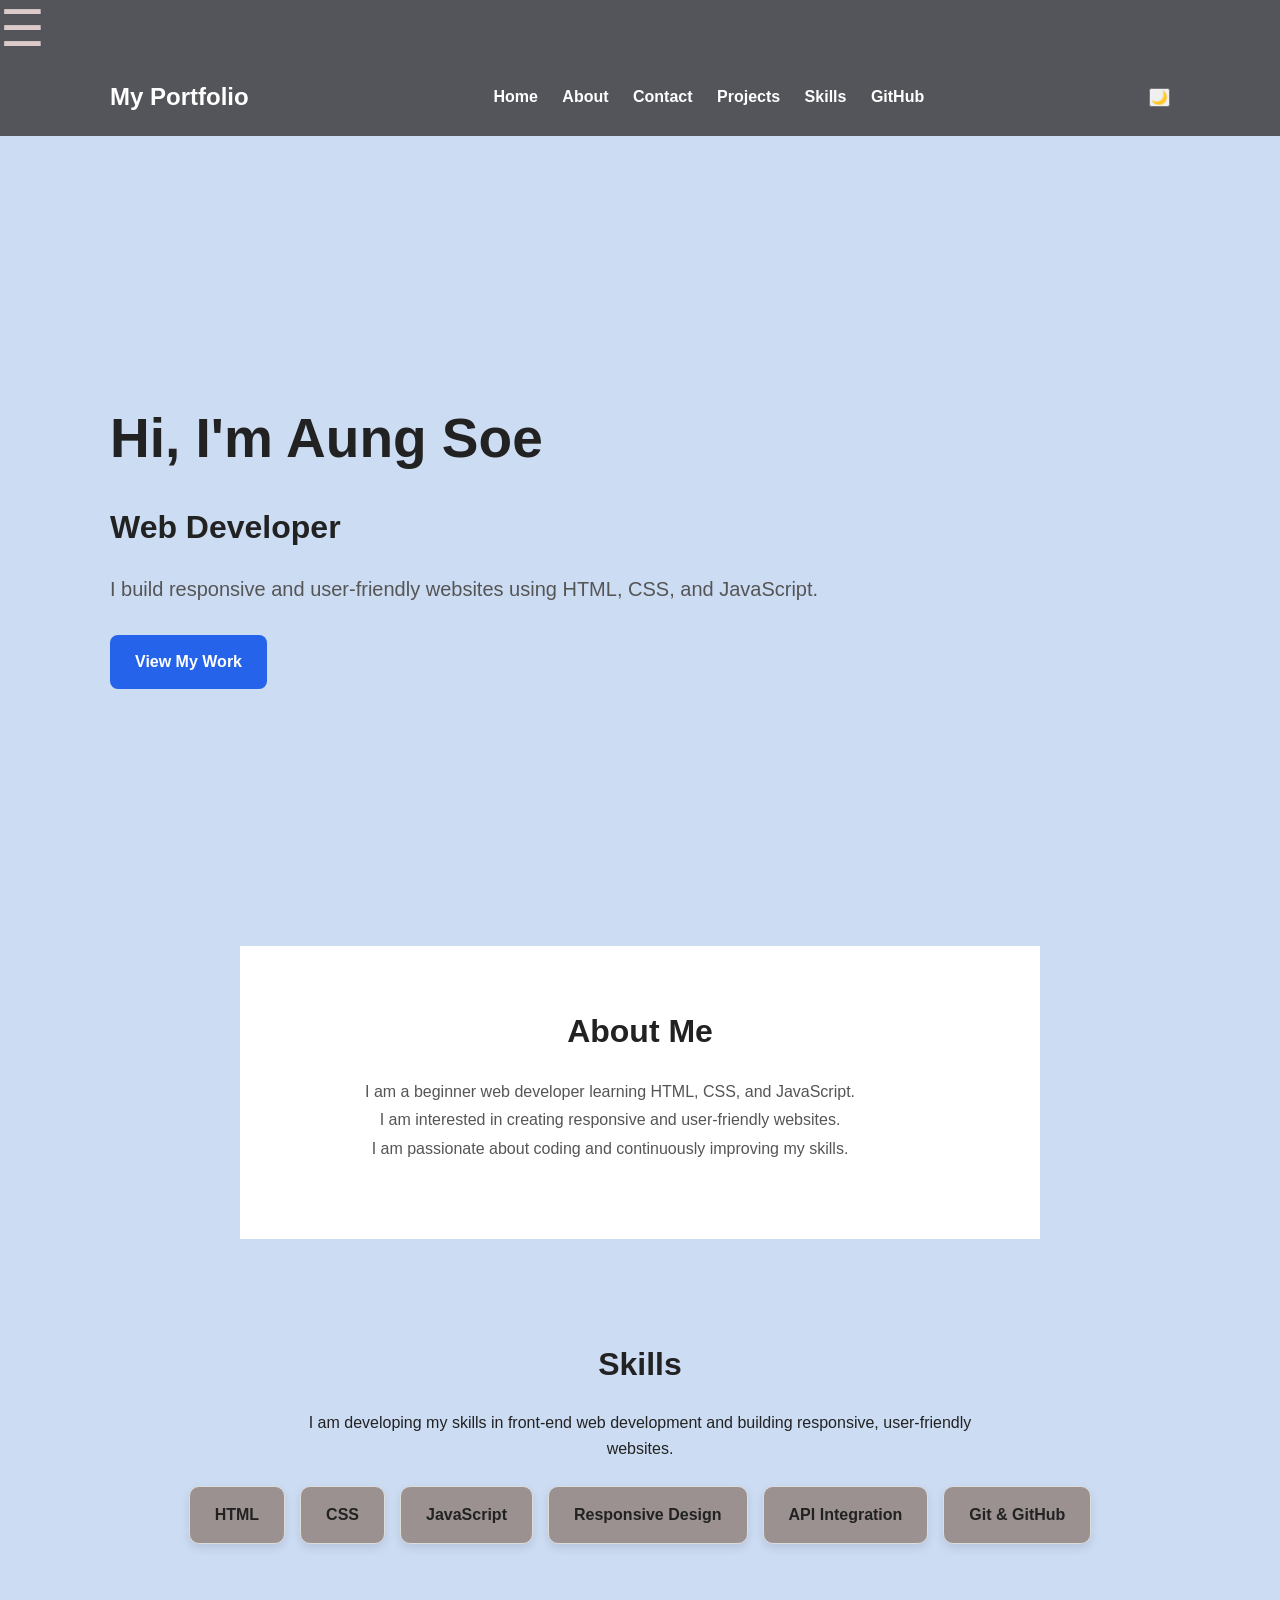
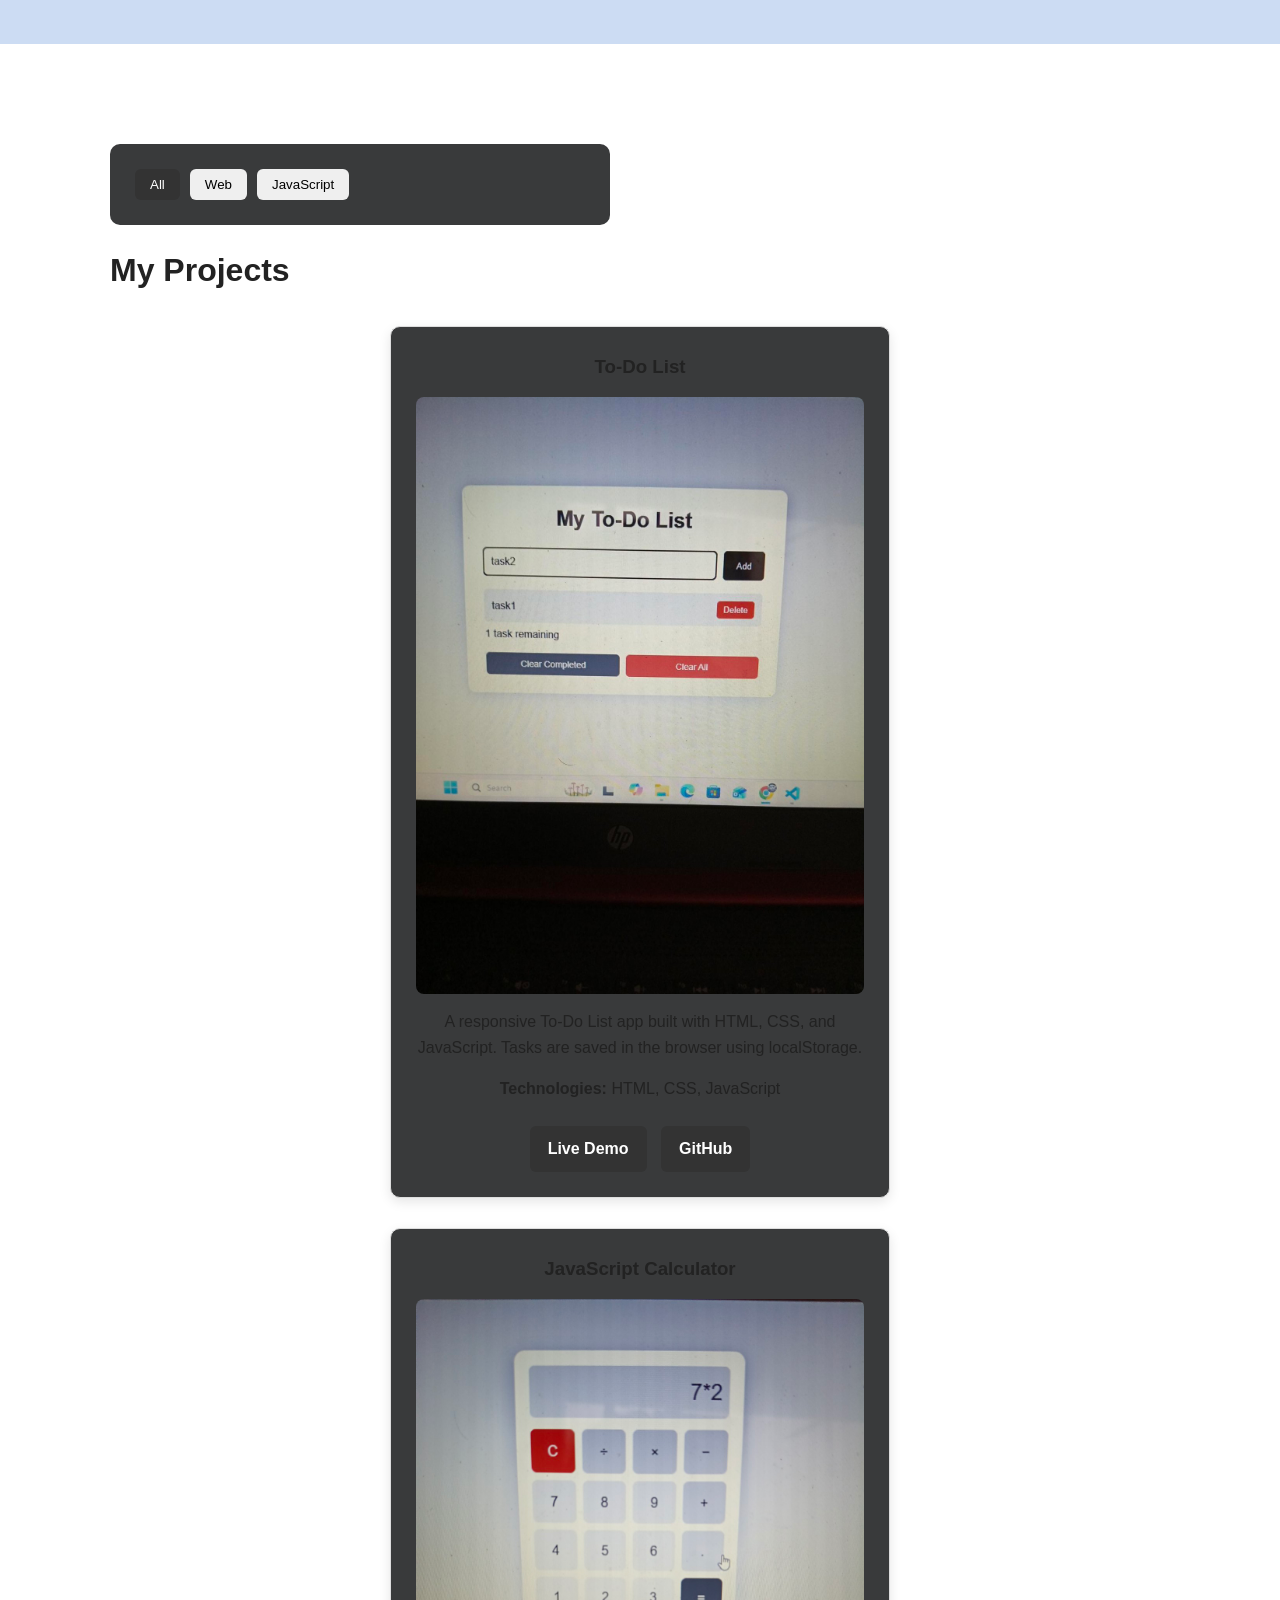
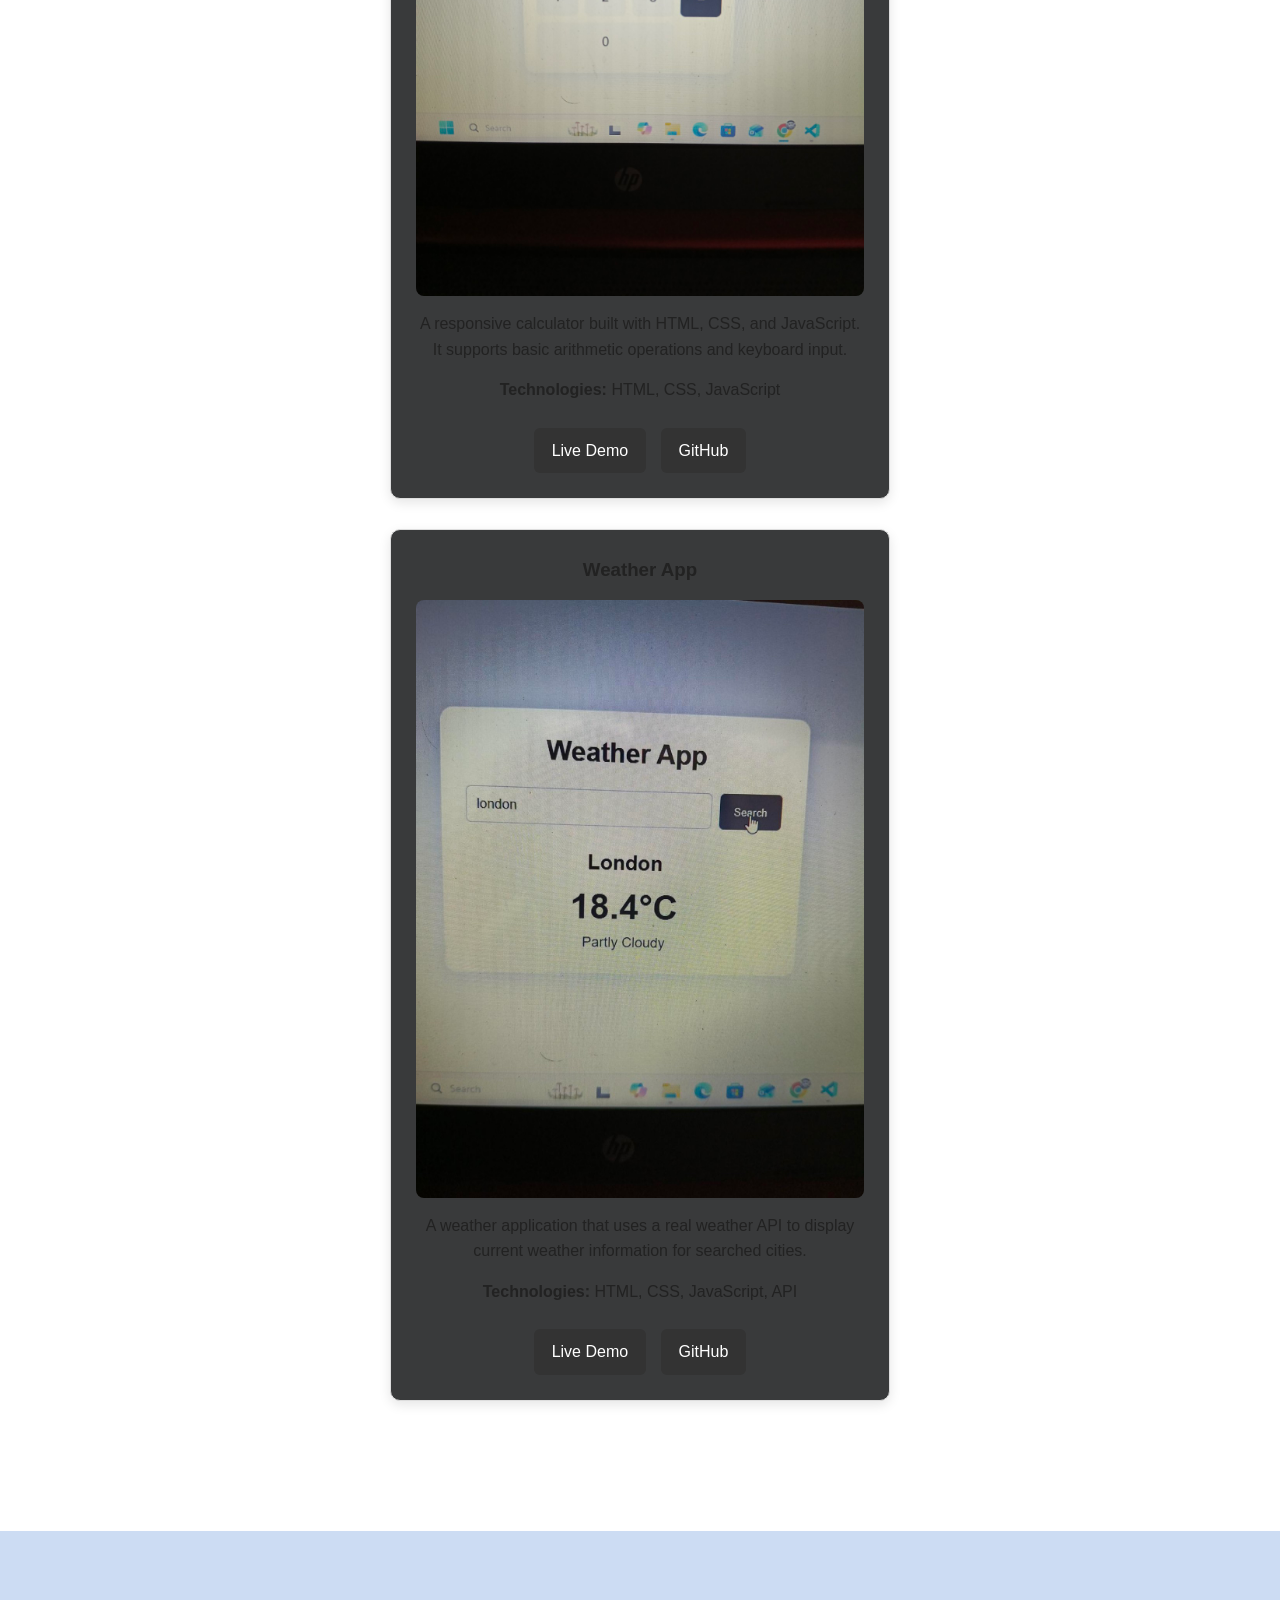
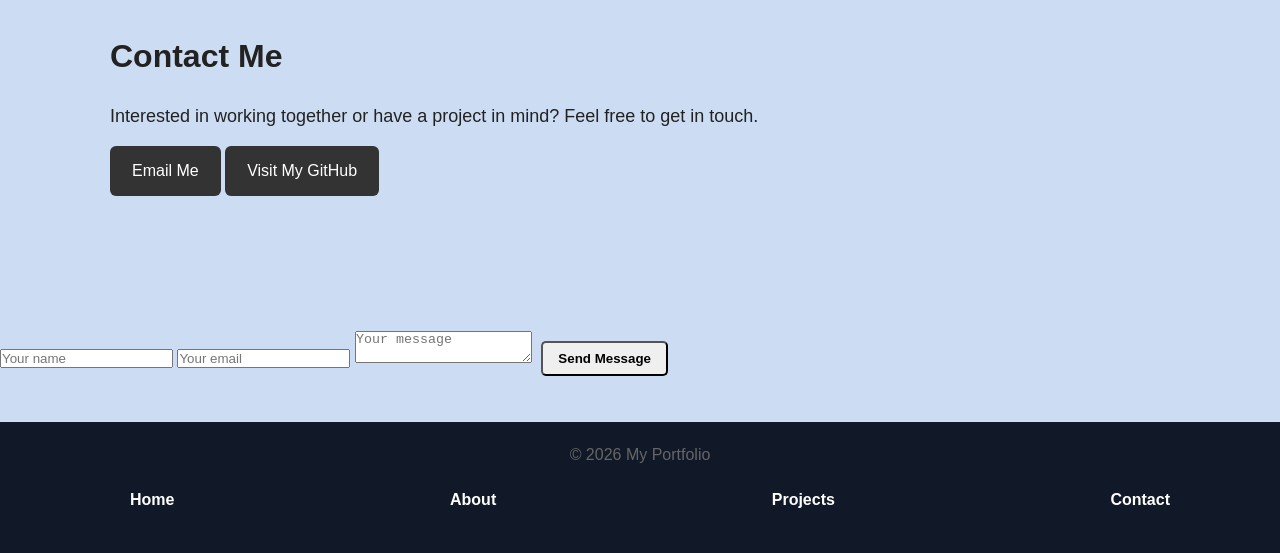
<file: index.html>
<!DOCTYPE html>
<html lang="en">

<head>
    <meta charset="UTF-8">
    <meta name="viewport" content="width=device-width, initial-scale=1.0">
    <meta name="google-site-verification" content="JWlte9vFDfBwO1-cunl3u4Y6tysBwGbOqpdW9mjiLMM" />
    <meta name="description"
        content="Aung Soe is a web developer in Malaysia specializing in responsive websites using HTML, CSS, JavaScript, and APIs. View his projects and portfolio.">
    <link rel="canonical" href="https://aungsoe2.github.io/portfolio/">
    <title>Aung Soe | Web Developer in Malaysian</title>
    <link rel="stylesheet" href="style.css">

</head>

<body>
    <header>
        <button id="menu-btn">☰</button>
        <nav>
            <h2>My Portfolio</h2>
            <div>
                <a href="#home">Home</a>
                <a href="#about">About</a>
                <a href="#contact">Contact</a>
                <a href="#projects">Projects</a>
                <a href="#skills">Skills</a>
                <a href="https://github.com/Aungsoe2/portfolio" target="_blank">GitHub</a>
            </div>
            <button id="theme-btn">🌙</button>
        </nav>
    </header>
    <main>
        <section id="home">
            <h1>Hi, I'm Aung Soe</h1>
            <h2>Web Developer</h2>

            <p>
                I build responsive and user-friendly websites
                using HTML, CSS, and JavaScript.
            </p>
            <a href="#projects">View My Work</a>
        </section>
        <section id="about" class="animate">
            <h2>About Me</h2>
            <p>
                I am a beginner web developer learning HTML, CSS, and JavaScript.<br>
                I am interested in creating responsive and user-friendly websites.<br>
                I am passionate about coding and continuously improving my skills.
            </p>
        </section>
        <section id="skills">
            <h2>Skills</h2>

            <p>
                I am developing my skills in front-end web development
                and building responsive, user-friendly websites.
            </p>
            <div class="skills-container">
                <div class="skill-card">HTML</div>
                <div class="skill-card">CSS</div>
                <div class="skill-card">JavaScript</div>
                <div class="skill-card">Responsive Design</div>
                <div class="skill-card">API Integration</div>
                <div class="skill-card">Git & GitHub</div>
            </div>
        </section>
        <section id="projects">
            <div class="project-filters">
                <button class="filter-btn active" data-filter="all">All</button>
                <button class="filter-btn" data-filter="web">Web</button>
                <button class="filter-btn" data-filter="javascript">JavaScript</button>
            </div>

            <h2>My Projects</h2>

            <div class="project-card" data-category="javascript">
                <h3>To-Do List</h3>
                <img src="images/image1.jpg" alt="To-Do List App">

                <p>
                    A responsive To-Do List app built with HTML, CSS, and JavaScript.
                    Tasks are saved in the browser using localStorage.
                </p>

                <p>
                    <strong>Technologies:</strong>
                    HTML, CSS, JavaScript
                </p>

                <a class="project-btn" href="Todo-list/index.html" target="_blank">
                    Live Demo
                </a>
                <a class="project-btn" href="https://github.com/Aungsoe2/todo-list" target="_blank">
                    GitHub
                </a>
            </div>
            <div class="project-card" data-category="javascript">
                <h3>JavaScript Calculator</h3>
                <img src="images/image2.jpg" alt="JavaScript Calculator">
                <p>
                    A responsive calculator built with HTML, CSS, and JavaScript.
                    It supports basic arithmetic operations and keyboard input.
                </p>

                <p>
                    <strong>Technologies:</strong>
                    HTML, CSS, JavaScript
                </p>

                <a href="calculator/index.html" target="_blank">
                    Live Demo
                </a>
                <a href="https://github.com/Aungsoe2/javascript-calculator" target="_blank">GitHub</a>
            </div>
            <div class="project-card" data-category="javascript">
                <h3>Weather App</h3>
                <img src="images/image3.jpg" alt="Weather App">
                <p>
                    A weather application that uses a real weather API
                    to display current weather information for searched cities.
                </p>

                <p>
                    <strong>Technologies:</strong>
                    HTML, CSS, JavaScript, API
                </p>

                <a href="weather-app/index.html" target="_blank">
                    Live Demo
                </a>
                <a href="https://github.com/Aungsoe2/weather-app" target="_blank">GitHub
                </a>
            </div>
        </section>
        <section id="contact">
            <h2>Contact Me</h2>

            <p>
                Interested in working together or have a project in mind?
                Feel free to get in touch.
            </p>
            <a href="mailto:soea56862@gmail.com">
                Email Me
            </a>

            <a href="https://github.com/Aungsoe2" target="_blank">
                Visit My GitHub
            </a>
        </section>
    </main>

    <form id="contact-form">
        <p id="form-message"></p>
        <input type="text" id="name" placeholder="Your name">
        <input type="email" id="email" placeholder="Your email">
        <textarea id="message" placeholder="Your message"></textarea>
        <button type="submit" class="project-btn">Send Message</button>
    </form>


    <footer>
        © <span id="year"></span> My Portfolio
        <nav id="nav-links">
            <a href="#home">Home</a>
            <a href="#about">About</a>
            <a href="#projects">Projects</a>
            <a href="#contact">Contact</a>
        </nav>

    </footer>
    <script src="script.js"></script>
</body>

</html>
</file>
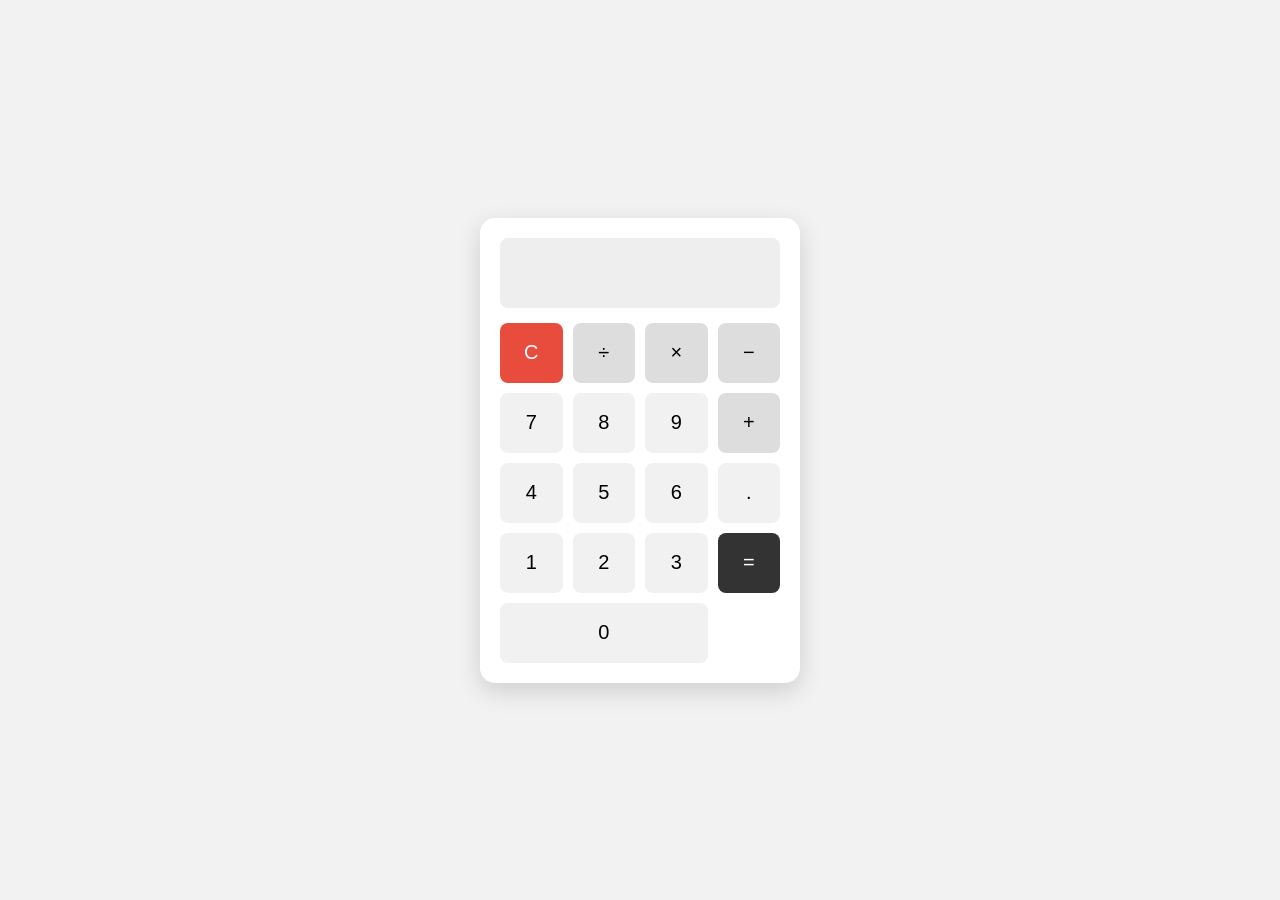
<file: calculator/index.html>
<!DOCTYPE html>
<html lang="en">

<head>
    <meta charset="UTF-8">
    <meta name="viewport" content="width=device-width, initial-scale=1.0">

    <title>JavaScript Calculator</title>

    <link rel="stylesheet" href="style.css">
</head>

<body>

    <div class="calculator">

        <input type="text" id="display" readonly>

        <div class="buttons">

            <button class="clear" id="clear">C</button>
            <button class="operator" data-value="/">÷</button>
            <button class="operator" data-value="*">×</button>
            <button class="operator" data-value="-">−</button>

            <button class="number" data-value="7">7</button>
            <button class="number" data-value="8">8</button>
            <button class="number" data-value="9">9</button>
            <button class="operator" data-value="+">+</button>

            <button class="number" data-value="4">4</button>
            <button class="number" data-value="5">5</button>
            <button class="number" data-value="6">6</button>
            <button class="number" data-value=".">.</button>

            <button class="number" data-value="1">1</button>
            <button class="number" data-value="2">2</button>
            <button class="number" data-value="3">3</button>
            <button class="equals" id="equals">=</button>

            <button class="number zero" data-value="0">0</button>

        </div>

    </div>

    <script src="script.js"></script>

</body>

</html>
</file>
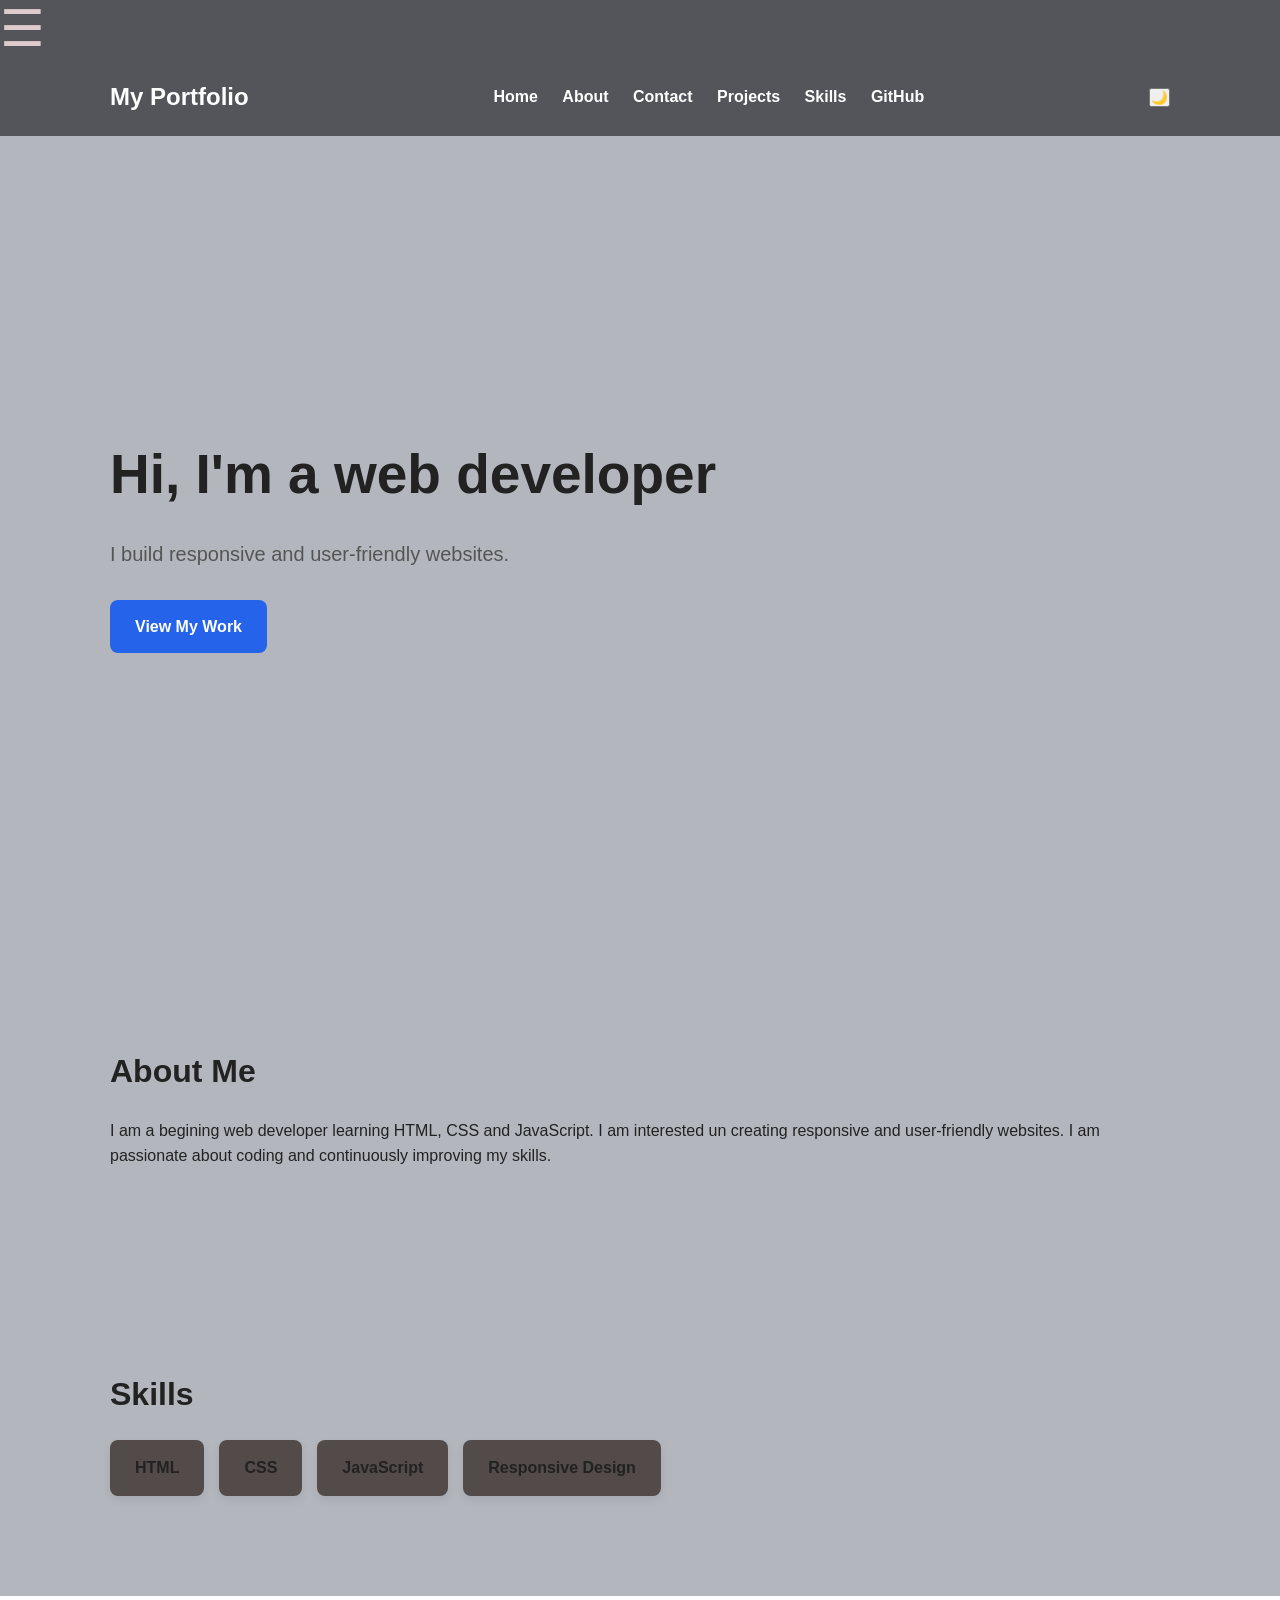
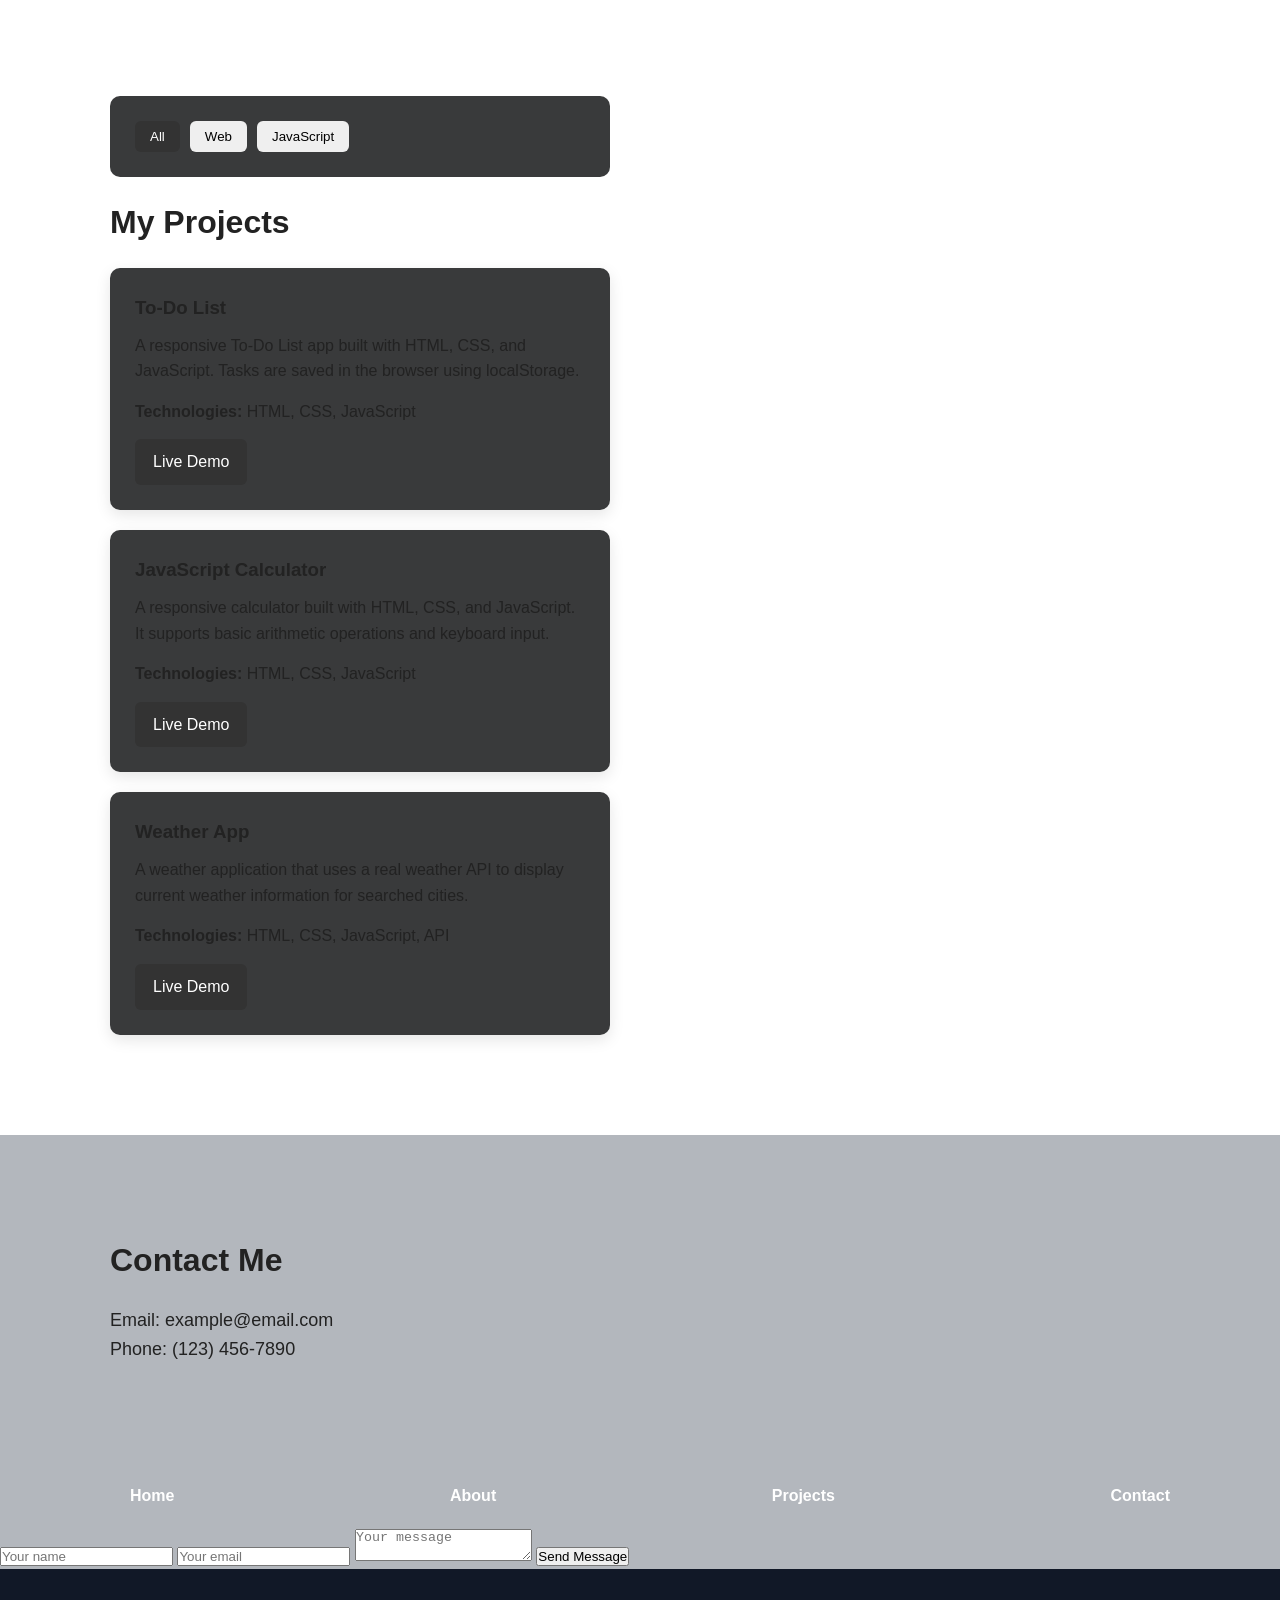
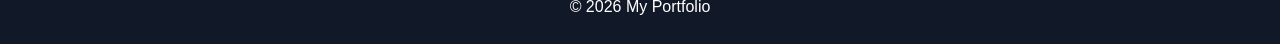
<file: My-portfolio/index.html>
<!DOCTYPE html>
<html lang="en">

<head>
    <meta charset="UTF-8">
    <meta name="viewport" content="width=device-width, initial-scale=1.0">
    <title>My Portfolio</title>
    <link rel="stylesheet" href="style.css">

</head>

<body>
    <header>
        <button id="menu-btn">☰</button>
        <nav>

            <h2>My Portfolio</h2>
            <div>
                <a href="#home">Home</a>
                <a href="#about">About</a>
                <a href="#contact">Contact</a>
                <a href="#projects">Projects</a>
                <a href="#skills">Skills</a>
                <a href="YOUR-GITHUB-LINK" target="_blank">
                    GitHub
                </a>
            </div>
            <button id="theme-btn">🌙</button>
        </nav>
    </header>
    <main>
        <section id="home">
            <h1>Hi, I'm a web developer</h1>
            <p>I build responsive and user-friendly websites.</p>
            <a href="#projects">View My Work</a>
        </section>

        <section class="animate">
            <h2>About Me</h2>
            <p>
                I am a begining web developer learning HTML, CSS and JavaScript. I am interested un creating responsive
                and user-friendly websites. I am passionate about coding and continuously improving my skills.
            </p>

        </section>
        <section id="skills">
            <h2>Skills</h2>
            <ul>
                <li>HTML</li>
                <li>CSS</li>
                <li>JavaScript</li>
                <li>Responsive Design</li>
            </ul>
        </section>
        <section id="projects">

            <div class="project-filters">
                <button class="filter-btn active" data-filter="all">All</button>
                <button class="filter-btn" data-filter="web">Web</button>
                <button class="filter-btn" data-filter="javascript">JavaScript</button>
            </div>

            <h2>My Projects</h2>

            <div class="project-card" data-category="javascript">
                <h3>To-Do List</h3>

                <p>
                    A responsive To-Do List app built with HTML, CSS, and JavaScript.
                    Tasks are saved in the browser using localStorage.
                </p>

                <p>
                    <strong>Technologies:</strong>
                    HTML, CSS, JavaScript
                </p>

                <a href="Todo-list/index.html" target="_blank">
                    Live Demo
                </a>
            </div>
            <div class="project-card" data-category="javascript">
                <h3>JavaScript Calculator</h3>

                <p>
                    A responsive calculator built with HTML, CSS, and JavaScript.
                    It supports basic arithmetic operations and keyboard input.
                </p>

                <p>
                    <strong>Technologies:</strong>
                    HTML, CSS, JavaScript
                </p>

                <a href="calculator/index.html" target="_blank">
                    Live Demo
                </a>
            </div>
            <div class="project-card" data-category="javascript">
                <h3>Weather App</h3>

                <p>
                    A weather application that uses a real weather API
                    to display current weather information for searched cities.
                </p>

                <p>
                    <strong>Technologies:</strong>
                    HTML, CSS, JavaScript, API
                </p>

                <a href="weather-app/index.html" target="_blank">
                    Live Demo
                </a>
            </div>

        </section>
        <section id="contact">
            <h2>Contact Me</h2>
            <p>Email: example@email.com</p>
            <p>Phone: (123) 456-7890</p>
        </section>
    </main>


    <nav id="nav-links">
        <a href="#home">Home</a>
        <a href="#about">About</a>
        <a href="#projects">Projects</a>
        <a href="#contact">Contact</a>
    </nav>

    <form id="contact-form">
        <input type="text" id="name" placeholder="Your name">
        <input type="email" id="email" placeholder="Your email">
        <textarea id="message" placeholder="Your message"></textarea>
        <button type="submit">Send Message</button>
    </form>

    <footer>
        © <span id="year"></span> My Portfolio
    </footer>
    <script src="script.js"></script>
</body>

</html>
</file>
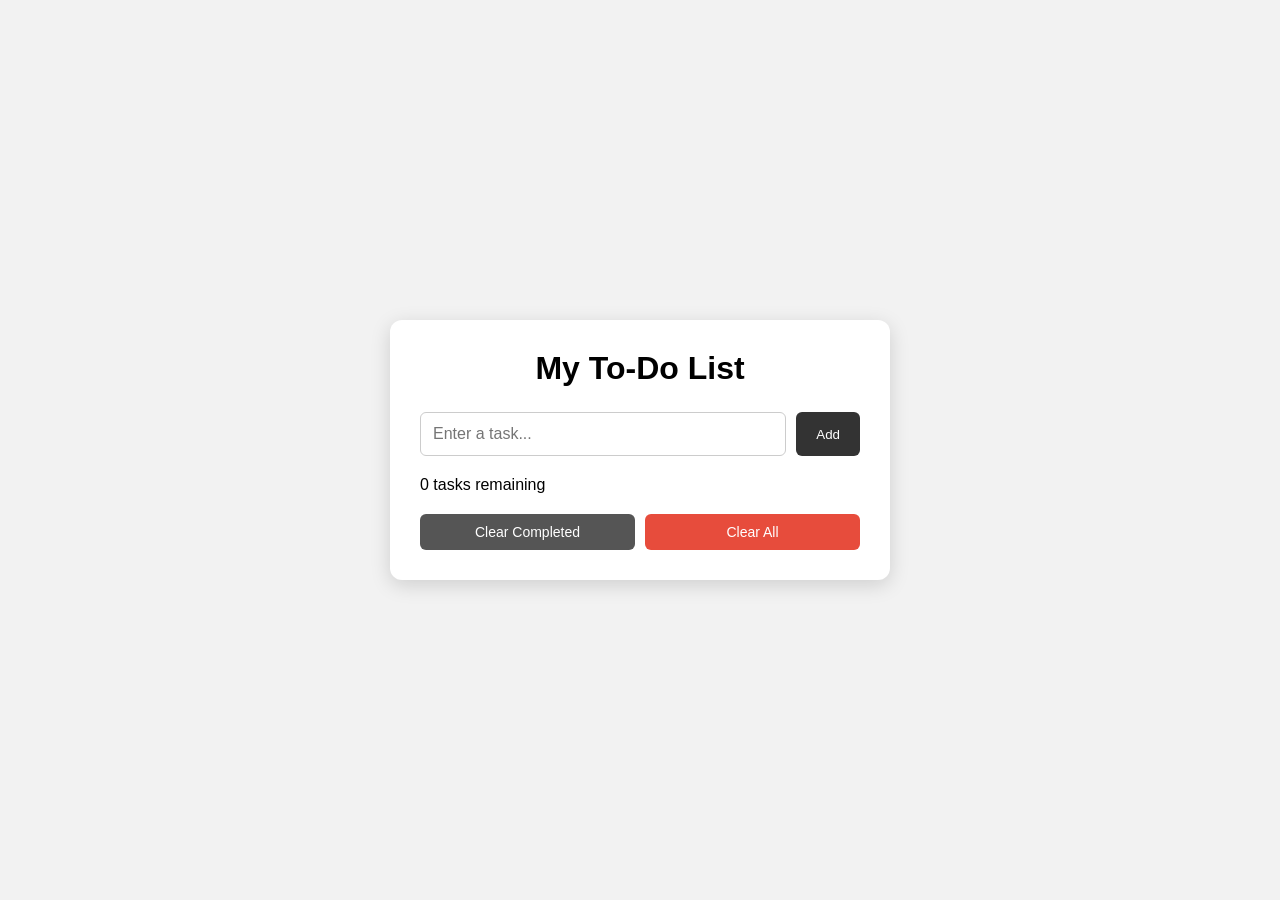
<file: Todo-list/index.html>
<!DOCTYPE html>
<html lang="en">

<head>
    <meta charset="UTF-8">
    <meta name="viewport" content="width=device-width, initial-scale=1.0">
    <title>To-Do List</title>
    <link rel="stylesheet" href="style.css">
</head>

<body>

    <div class="todo-container">

        <h1>My To-Do List</h1>

        <div class="input-area">
            <input type="text" id="task-input" placeholder="Enter a task...">

            <button id="add-btn">Add</button>
        </div>
        <ul id="task-list"></ul>

        <p id="task-count">0 tasks remaining</p>

        <div class="task-actions">
            <button id="clear-completed">Clear Completed</button>
            <button id="clear-all">Clear All</button>
        </div>

    </div>

    <script src="script.js"></script>
</body>

</html>
</file>
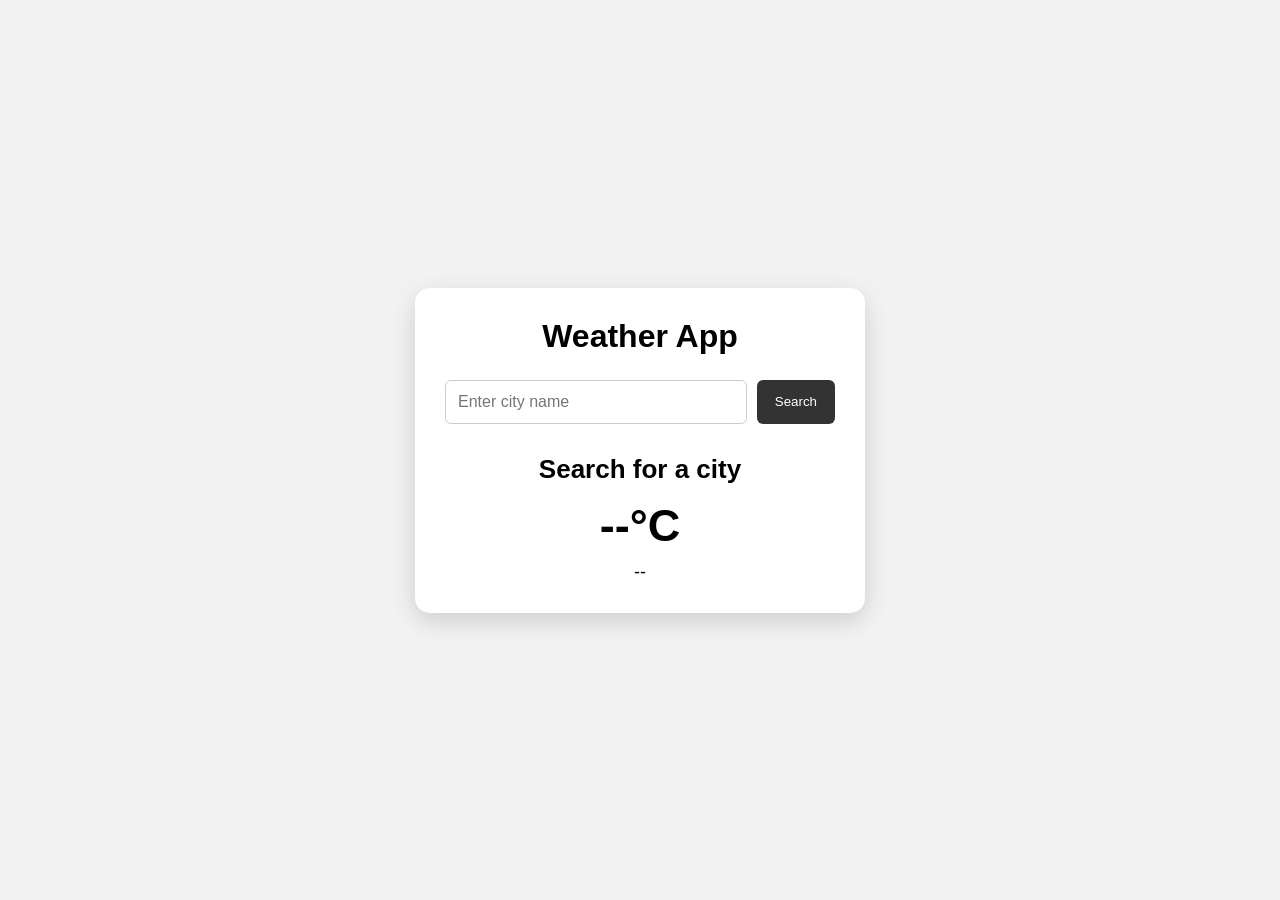
<file: weather-app/index.html>
<!DOCTYPE html>
<html lang="en">

<head>
    <meta charset="UTF-8">
    <meta name="viewport" content="width=device-width, initial-scale=1.0">

    <title>Weather App</title>

    <link rel="stylesheet" href="style.css">
</head>

<body>

    <div class="weather-container">

        <h1>Weather App</h1>

        <div class="search-box">
            <input type="text" id="city-input" placeholder="Enter city name">

            <button id="search-btn">Search</button>
        </div>

        <div id="weather-result">
            <h2 id="city-name">Search for a city</h2>

            <p id="temperature">--°C</p>

            <p id="description">--</p>
        </div>

    </div>

    <script src="script.js"></script>

</body>

</html>
</file>
<file: style.css>
/* ---------- General ---------- */

* {
    margin: 0;
    padding: 0;
    box-sizing: border-box;
}

html {
    scroll-behavior: smooth;
}

body {
    font-family: Arial, sans-serif;
    line-height: 1.6;
    color: #222;
    background: #ccdcf3;
}

/* ---------- Header ---------- */

header {
    background: #53555a;
    color: white;
    position: sticky;
    top: 0;
    z-index: 1000;
}

nav {
    max-width: 1100px;
    margin: auto;
    padding: 20px;
    display: flex;
    justify-content: space-between;
    align-items: center;
}

nav h2 {
    font-size: 24px;
}

nav a {
    color: white;
    text-decoration: none;
    margin-left: 20px;
    font-weight: bold;
}

nav a:hover {
    color: #60a5fa;
}

/* ---------- Sections ---------- */

section {
    max-width: 1100px;
    margin: auto;
    padding: 100px 20px;
}

section h2 {
    font-size: 32px;
    margin-bottom: 20px;
}

/* ---------- Home ---------- */

#home {
    min-height: 90vh;
    display: flex;
    flex-direction: column;
    justify-content: center;
    align-items: flex-start;
}

#home h1 {
    font-size: 55px;
    max-width: 700px;
    margin-bottom: 20px;
}

#home p {
    font-size: 20px;
    margin-bottom: 30px;
    color: #555;
}

#home a {
    background: #2563eb;
    color: white;
    padding: 14px 25px;
    border-radius: 8px;
    text-decoration: none;
    font-weight: bold;
}

#home a:hover {
    background: #1d4ed8;
}

/* ---------- About ---------- */

#about {
    background: white;
    max-width: none;
    padding-left: calc((100% - 1060px) / 2);
    padding-right: calc((100% - 1060px) / 2);
}

#about p {
    max-width: 700px;
    color: #555;
}

/* ---------- Skills ---------- */

#skills ul {
    list-style: none;
    display: flex;
    gap: 15px;
    flex-wrap: wrap;
}

#skills li {
    background: rgb(83, 74, 74);
    padding: 15px 25px;
    border-radius: 8px;
    box-shadow: 0 4px 10px rgba(0, 0, 0, 0.08);
    font-weight: bold;
}

/* ---------- Projects ---------- */

#projects {
    background: white;
    max-width: none;
    padding-left: calc((100% - 1060px) / 2);
    padding-right: calc((100% - 1060px) / 2);
}

#projects div {
    background: #393a3b;
    padding: 25px;
    border-radius: 10px;
    max-width: 500px;
}

#projects h3 {
    margin-bottom: 10px;
}

/* ---------- Contact ---------- */

#contact p {
    font-size: 18px;
}

/* ---------- Footer ---------- */

footer {
    background: #111827;
    color: white;
    text-align: center;
    padding: 25px;
}

/* ---------- Mobile ---------- */

@media (max-width: 700px) {

    nav {
        flex-direction: column;
        gap: 15px;
    }

    nav a {
        margin: 0 7px;
        font-size: 14px;
    }

    #home h1 {
        font-size: 40px;
    }

    section {
        padding: 70px 20px;
    }

    section h2 {
        font-size: 28px;
    }
}
#menu-btn {
    display:wihte;;
    background: none;
    border: none;
    color: rgb(221, 203, 203);
    font-size: 50px;
    cursor: pointer;
}
.animate {
  opacity: 0;
  transform: translateY(30px);
  transition: all 0.7s ease;
}

.animate.show {
  opacity: 1;
  transform: translateY(0);
}
.dark-mode {
  background: #111;
  color: white;
}

.dark-mode section,
.dark-mode .project-card {
  background: #1e1e1e;
  color: white;
}
/* =========================
   PROJECT CARDS
========================= */

.project-card {
    background: white;
    padding: 25px;
    margin-top: 20px;
    border-radius: 12px;
    box-shadow: 0 5px 15px rgba(0, 0, 0, 0.1);
    transition: transform 0.3s ease, box-shadow 0.3s ease;
}

.project-card:hover {
    transform: translateY(-5px);
    box-shadow: 0 10px 25px rgba(0, 0, 0, 0.15);
}

.project-card h3 {
    margin-bottom: 10px;
}

.project-card p {
    margin-bottom: 15px;
    line-height: 1.6;
}

.project-card a {
    display: inline-block;
    padding: 10px 18px;
    background: #333;
    color: white;
    text-decoration: none;
    border-radius: 6px;
}

.project-card a:hover {
    background: #555;
}

/* Project filters */

.project-filters {
    display: flex;
    gap: 10px;
    margin-bottom: 20px;
}

.filter-btn {
    padding: 8px 15px;
    border: none;
    border-radius: 6px;
    cursor: pointer;
}

.filter-btn.active {
    background: #333;
    color: white;
}
#about {
    max-width: 800px;
    margin: 0 auto;
    padding: 60px 20px;
    text-align: center;
}

#about h2 {
    margin-bottom: 20px;
}

#about p {
    line-height: 1.8;
    margin-bottom: 15px;
}
.project-card {
    max-width: 700px;
    margin: 30px auto;
    padding: 25px;
    border: 1px solid #ddd;
    border-radius: 12px;
    text-align: center;
    box-shadow: 0 4px 12px rgba(0, 0, 0, 0.1);
}
.project-card:hover {
    transform: translateY(-5px);
    transition: 0.3s ease;
}

.project-card h3 {
    margin-bottom: 15px;
}

.project-card p {
    line-height: 1.6;
}

.project-card a {
    display: inline-block;
    margin: 10px 5px 0;
    padding: 10px 18px;
    border-radius: 6px;
    text-decoration: none;
}
.project-card a {
    background: #333;
    color: white;
    transition: 0.3s ease;
}

.project-card a:hover {
    background: #555;
}
@media (max-width: 600px) {
    .project-card {
        margin: 20px 15px;
        padding: 20px;
    }

    .project-card a {
        display: block;
        margin: 10px 0;
    }
}
.project-card img {
    width: 100%;
    max-width: 500px;
    height: auto;
    border-radius: 8px;
    margin: 15px auto;
    display: block;
}
.project-card {
    animation: fadeIn 0.6s ease;
}

@keyframes fadeIn {
    from {
        opacity: 0;
        transform: translateY(20px);
    }

    to {
        opacity: 1;
        transform: translateY(0);
    }
}
.skills-container {
    display: flex;
    flex-wrap: wrap;
    justify-content: center;
    gap: 15px;
    margin-top: 25px;
}

.skill-card {
    padding: 15px 25px;
    border: 1px solid #ddd;
    border-radius: 10px;
    background: #9c9191;
    font-weight: bold;
    transition: 0.3s ease;
}
.skill-card:hover {
    transform: translateY(-5px) scale(1.05);
}
#skills {
    text-align: center;
}

#skills p {
    max-width: 700px;
    margin: 0 auto 25px;
    line-height: 1.6;
}
.skill-card {
    box-shadow: 0 4px 10px rgba(0, 0, 0, 0.1);
}
#contact a {
    display: inline-block;
    margin-top: 15px;
    padding: 12px 22px;
    background: #333;
    color: white;
    text-decoration: none;
    border-radius: 6px;
    transition: 0.3s ease;
}

#contact a:hover {
    background: #555;
    transform: translateY(-3px);
}
footer {
    margin-top: 40px;
    padding: 20px;
    text-align: center;
    border-top: 1px solid #ddd;
    color: #666;
}
#form-message {
    margin-top: 15px;
    margin-left: 150px;
    color: rgb(135, 247, 135);
    padding: 10px;
    font-weight: bold;
    font-size: 10px;
}
.project-btn {
    display: inline-block;
    padding: 8px 15px;
    margin: 5px;
    text-decoration: none;
    border-radius: 5px;
    font-weight: bold;
}
</file>
<file: calculator/style.css>
* {
    margin: 0;
    padding: 0;
    box-sizing: border-box;
}

body {
    font-family: Arial, sans-serif;
    background: #f2f2f2;
    min-height: 100vh;

    display: flex;
    justify-content: center;
    align-items: center;
}

.calculator {
    width: 320px;
    padding: 20px;
    background: white;
    border-radius: 15px;
    box-shadow: 0 8px 25px rgba(0, 0, 0, 0.15);
}

#display {
    width: 100%;
    height: 70px;
    margin-bottom: 15px;
    padding: 10px;

    border: none;
    border-radius: 8px;
    background: #eee;

    text-align: right;
    font-size: 30px;
}

.buttons {
    display: grid;
    grid-template-columns: repeat(4, 1fr);
    gap: 10px;
}

.buttons button {
    height: 60px;
    border: none;
    border-radius: 8px;
    font-size: 20px;
    cursor: pointer;
}

.number {
    background: #f1f1f1;
}

.number:hover {
    background: #ddd;
}

.operator {
    background: #ddd;
}

.operator:hover {
    background: #ccc;
}

.clear {
    background: #e74c3c;
    color: white;
}

.equals {
    background: #333;
    color: white;
    grid-row: span 2;
}

.zero {
    grid-column: span 3;
}

button:hover {
    opacity: 0.85;
}
</file>
<file: My-portfolio/style.css>
/* ---------- General ---------- */

* {
    margin: 0;
    padding: 0;
    box-sizing: border-box;
}

html {
    scroll-behavior: smooth;
}

body {
    font-family: Arial, sans-serif;
    line-height: 1.6;
    color: #222;
    background: #b3b7bd;
}

/* ---------- Header ---------- */

header {
    background: #53555a;
    color: white;
    position: sticky;
    top: 0;
    z-index: 1000;
}

nav {
    max-width: 1100px;
    margin: auto;
    padding: 20px;
    display: flex;
    justify-content: space-between;
    align-items: center;
}

nav h2 {
    font-size: 24px;
}

nav a {
    color: white;
    text-decoration: none;
    margin-left: 20px;
    font-weight: bold;
}

nav a:hover {
    color: #60a5fa;
}

/* ---------- Sections ---------- */

section {
    max-width: 1100px;
    margin: auto;
    padding: 100px 20px;
}

section h2 {
    font-size: 32px;
    margin-bottom: 20px;
}

/* ---------- Home ---------- */

#home {
    min-height: 90vh;
    display: flex;
    flex-direction: column;
    justify-content: center;
    align-items: flex-start;
}

#home h1 {
    font-size: 55px;
    max-width: 700px;
    margin-bottom: 20px;
}

#home p {
    font-size: 20px;
    margin-bottom: 30px;
    color: #555;
}

#home a {
    background: #2563eb;
    color: white;
    padding: 14px 25px;
    border-radius: 8px;
    text-decoration: none;
    font-weight: bold;
}

#home a:hover {
    background: #1d4ed8;
}

/* ---------- About ---------- */

#about {
    background: white;
    max-width: none;
    padding-left: calc((100% - 1060px) / 2);
    padding-right: calc((100% - 1060px) / 2);
}

#about p {
    max-width: 700px;
    color: #555;
}

/* ---------- Skills ---------- */

#skills ul {
    list-style: none;
    display: flex;
    gap: 15px;
    flex-wrap: wrap;
}

#skills li {
    background: rgb(83, 74, 74);
    padding: 15px 25px;
    border-radius: 8px;
    box-shadow: 0 4px 10px rgba(0, 0, 0, 0.08);
    font-weight: bold;
}

/* ---------- Projects ---------- */

#projects {
    background: white;
    max-width: none;
    padding-left: calc((100% - 1060px) / 2);
    padding-right: calc((100% - 1060px) / 2);
}

#projects div {
    background: #393a3b;
    padding: 25px;
    border-radius: 10px;
    max-width: 500px;
}

#projects h3 {
    margin-bottom: 10px;
}

/* ---------- Contact ---------- */

#contact p {
    font-size: 18px;
}

/* ---------- Footer ---------- */

footer {
    background: #111827;
    color: white;
    text-align: center;
    padding: 25px;
}

/* ---------- Mobile ---------- */

@media (max-width: 700px) {

    nav {
        flex-direction: column;
        gap: 15px;
    }

    nav a {
        margin: 0 7px;
        font-size: 14px;
    }

    #home h1 {
        font-size: 40px;
    }

    section {
        padding: 70px 20px;
    }

    section h2 {
        font-size: 28px;
    }
}
#menu-btn {
    display:wihte;;
    background: none;
    border: none;
    color: rgb(221, 203, 203);
    font-size: 50px;
    cursor: pointer;
}
.animate {
  opacity: 0;
  transform: translateY(30px);
  transition: all 0.7s ease;
}

.animate.show {
  opacity: 1;
  transform: translateY(0);
}
.dark-mode {
  background: #111;
  color: white;
}

.dark-mode section,
.dark-mode .project-card {
  background: #1e1e1e;
  color: white;
}
/* =========================
   PROJECT CARDS
========================= */

.project-card {
    background: white;
    padding: 25px;
    margin-top: 20px;
    border-radius: 12px;
    box-shadow: 0 5px 15px rgba(0, 0, 0, 0.1);
    transition: transform 0.3s ease, box-shadow 0.3s ease;
}

.project-card:hover {
    transform: translateY(-5px);
    box-shadow: 0 10px 25px rgba(0, 0, 0, 0.15);
}

.project-card h3 {
    margin-bottom: 10px;
}

.project-card p {
    margin-bottom: 15px;
    line-height: 1.6;
}

.project-card a {
    display: inline-block;
    padding: 10px 18px;
    background: #333;
    color: white;
    text-decoration: none;
    border-radius: 6px;
}

.project-card a:hover {
    background: #555;
}

/* Project filters */

.project-filters {
    display: flex;
    gap: 10px;
    margin-bottom: 20px;
}

.filter-btn {
    padding: 8px 15px;
    border: none;
    border-radius: 6px;
    cursor: pointer;
}

.filter-btn.active {
    background: #333;
    color: white;
}
</file>
<file: Todo-list/style.css>
* {
    margin: 0;
    padding: 0;
    box-sizing: border-box;
}

body {
    font-family: Arial, sans-serif;
    background: #f2f2f2;
    min-height: 100vh;

    display: flex;
    justify-content: center;
    align-items: center;
}

.todo-container {
    background: white;
    width: 90%;
    max-width: 500px;
    padding: 30px;
    border-radius: 12px;
    box-shadow: 0 5px 20px rgba(0, 0, 0, 0.15);
}

h1 {
    text-align: center;
    margin-bottom: 25px;
}

.input-area {
    display: flex;
    gap: 10px;
}

#task-input {
    flex: 1;
    padding: 12px;
    border: 1px solid #ccc;
    border-radius: 6px;
    font-size: 16px;
}

#add-btn {
    padding: 12px 20px;
    border: none;
    border-radius: 6px;
    background: #333;
    color: white;
    cursor: pointer;
}

#add-btn:hover {
    background: #555;
}

#task-list {
    list-style: none;
    margin-top: 20px;
}

#task-list li {
    display: flex;
    justify-content: space-between;
    align-items: center;

    padding: 12px;
    margin-bottom: 10px;

    background: #f5f5f5;
    border-radius: 6px;
}

#task-list li.completed {
    text-decoration: line-through;
    opacity: 0.5;
}

.delete-btn {
    border: none;
    background: #e74c3c;
    color: white;
    padding: 6px 10px;
    border-radius: 5px;
    cursor: pointer;
}
.task-actions {
    display: flex;
    gap: 10px;
    margin-top: 20px;
}

.task-actions button {
    flex: 1;
    padding: 10px;
    border: none;
    border-radius: 6px;
    cursor: pointer;
    font-size: 14px;
}

#clear-completed {
    background: #555;
    color: white;
}

#clear-all {
    background: #e74c3c;
    color: white;
}

.task-actions button:hover {
    opacity: 0.8;
}
@media (max-width: 500px) {
    .todo-container {
        width: 95%;
        padding: 20px;
    }

    .input-area {
        flex-direction: column;
    }

    #add-btn {
        width: 100%;
    }

    .task-actions {
        flex-direction: column;
    }

    .task-actions button {
        width: 100%;
    }
}
</file>
<file: weather-app/style.css>
* {
    margin: 0;
    padding: 0;
    box-sizing: border-box;
}

body {
    font-family: Arial, sans-serif;
    background: #f2f2f2;
    min-height: 100vh;

    display: flex;
    justify-content: center;
    align-items: center;
}

.weather-container {
    width: 90%;
    max-width: 450px;
    padding: 30px;

    background: white;
    border-radius: 15px;

    box-shadow: 0 8px 25px rgba(0, 0, 0, 0.15);

    text-align: center;
}

.weather-container h1 {
    margin-bottom: 25px;
}

.search-box {
    display: flex;
    gap: 10px;
}

#city-input {
    flex: 1;
    padding: 12px;

    border: 1px solid #ccc;
    border-radius: 6px;

    font-size: 16px;
}

#search-btn {
    padding: 12px 18px;

    border: none;
    border-radius: 6px;

    background: #333;
    color: white;

    cursor: pointer;
}

#search-btn:hover {
    background: #555;
}

#weather-result {
    margin-top: 30px;
}

#city-name {
    font-size: 26px;
    margin-bottom: 15px;
}

#temperature {
    font-size: 45px;
    font-weight: bold;
    margin-bottom: 10px;
}

#description {
    font-size: 18px;
    text-transform: capitalize;
}

@media (max-width: 500px) {
    .weather-container {
        padding: 20px;
    }

    .search-box {
        flex-direction: column;
    }

    #search-btn {
        width: 100%;
    }
}
</file>
